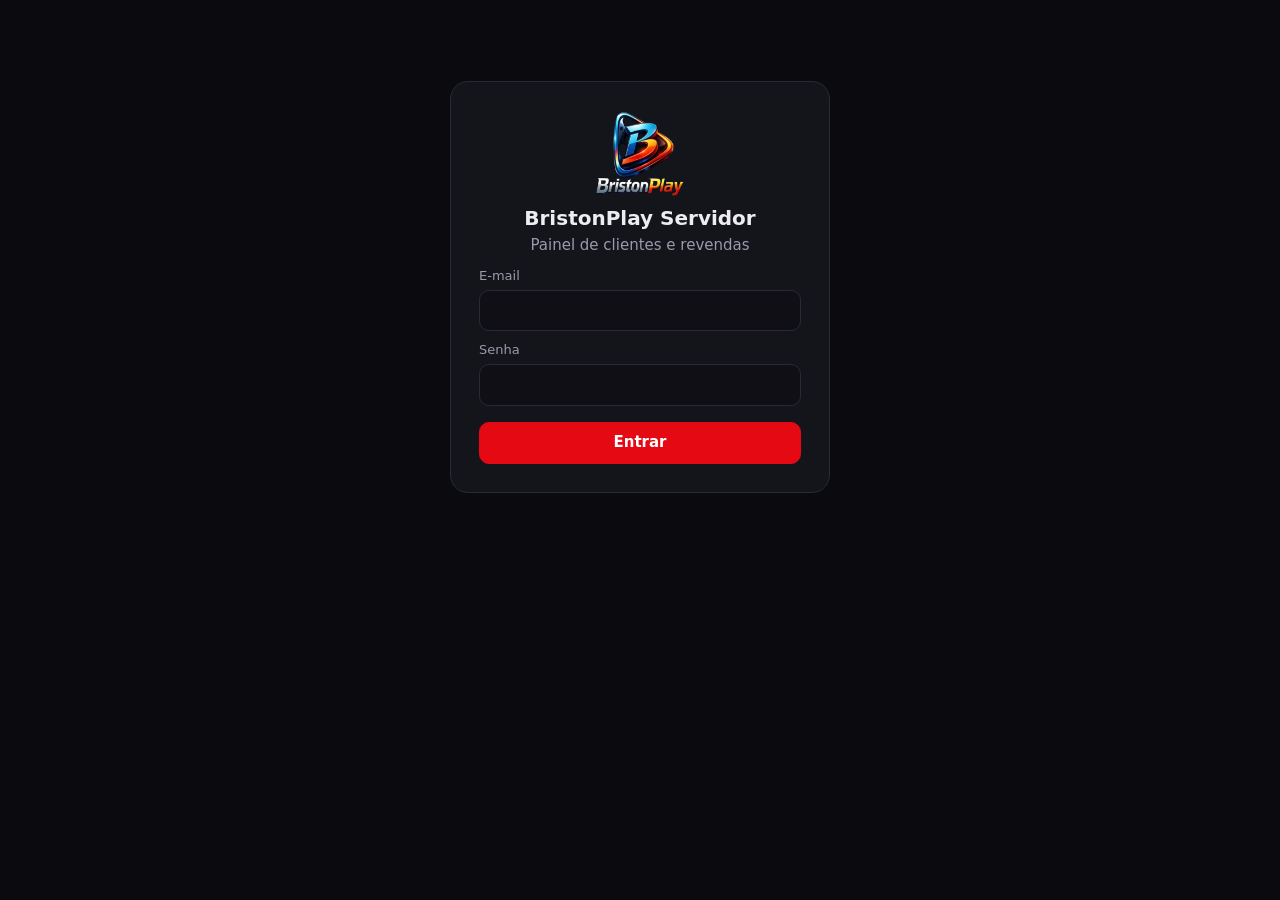
<file: index.html>
<!DOCTYPE html>
<html lang="pt-BR">
<head>
<meta charset="utf-8">
<meta name="viewport" content="width=device-width, initial-scale=1">
<title>BristonPlay Servidor</title>
<link rel="icon" href="logo.png">
<link rel="stylesheet" href="style.css?v=15">
</head>
<body>
<div id="app"></div>
<div id="modal-root"></div>
<div id="toast"></div>
<script src="config.js?v=15"></script>
<script src="app.js?v=15"></script>
</body>
</html>
</file>
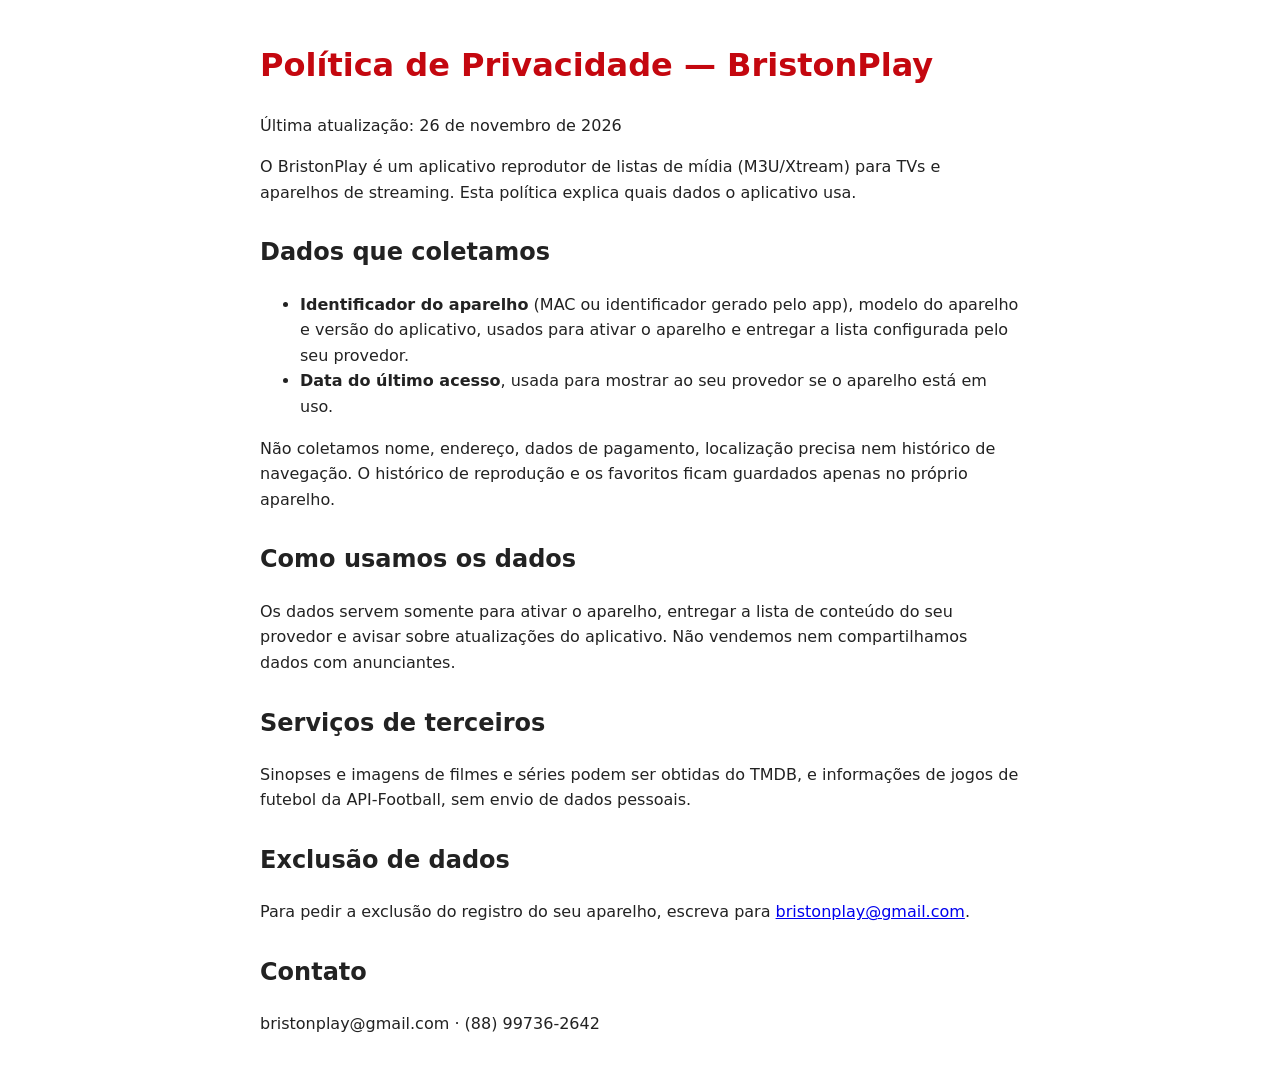
<file: privacidade.html>
<!DOCTYPE html><html lang="pt-BR"><head><meta charset="utf-8"><meta name="viewport" content="width=device-width,initial-scale=1"><title>Política de Privacidade - BristonPlay</title>
<style>body{font-family:system-ui,Arial,sans-serif;max-width:760px;margin:40px auto;padding:0 20px;line-height:1.6;color:#222}h1{color:#c4070f}h2{margin-top:28px}</style></head><body>
<h1>Política de Privacidade — BristonPlay</h1>
<p>Última atualização: 26 de novembro de 2026</p>
<p>O BristonPlay é um aplicativo reprodutor de listas de mídia (M3U/Xtream) para TVs e aparelhos de streaming. Esta política explica quais dados o aplicativo usa.</p>
<h2>Dados que coletamos</h2>
<ul>
<li><b>Identificador do aparelho</b> (MAC ou identificador gerado pelo app), modelo do aparelho e versão do aplicativo, usados para ativar o aparelho e entregar a lista configurada pelo seu provedor.</li>
<li><b>Data do último acesso</b>, usada para mostrar ao seu provedor se o aparelho está em uso.</li>
</ul>
<p>Não coletamos nome, endereço, dados de pagamento, localização precisa nem histórico de navegação. O histórico de reprodução e os favoritos ficam guardados apenas no próprio aparelho.</p>
<h2>Como usamos os dados</h2>
<p>Os dados servem somente para ativar o aparelho, entregar a lista de conteúdo do seu provedor e avisar sobre atualizações do aplicativo. Não vendemos nem compartilhamos dados com anunciantes.</p>
<h2>Serviços de terceiros</h2>
<p>Sinopses e imagens de filmes e séries podem ser obtidas do TMDB, e informações de jogos de futebol da API-Football, sem envio de dados pessoais.</p>
<h2>Exclusão de dados</h2>
<p>Para pedir a exclusão do registro do seu aparelho, escreva para <a href="mailto:bristonplay@gmail.com">bristonplay@gmail.com</a>.</p>
<h2>Contato</h2>
<p>bristonplay@gmail.com · (88) 99736-2642</p>
</body></html>
</file>
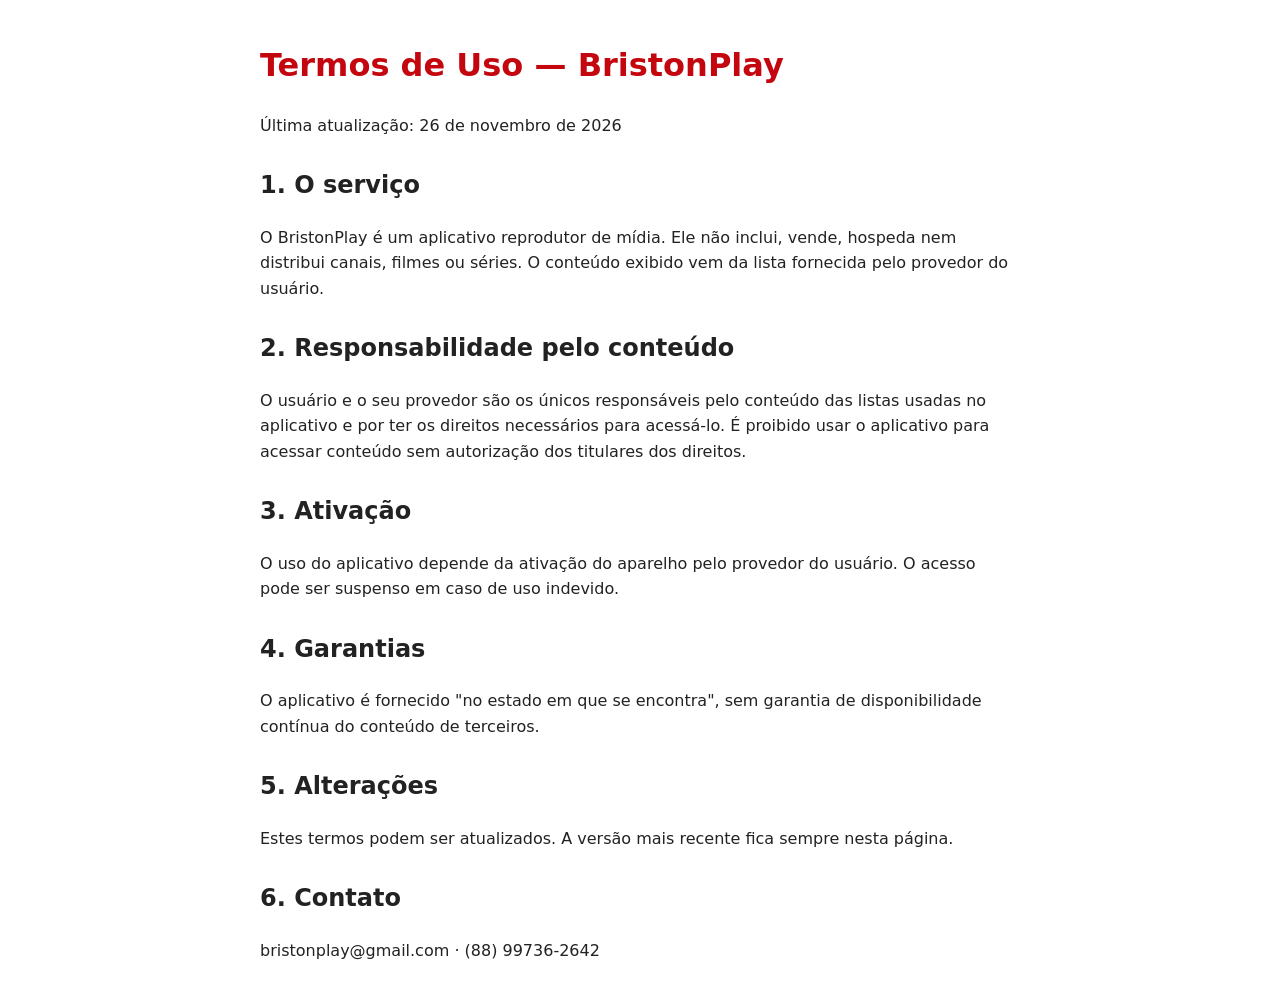
<file: termos.html>
<!DOCTYPE html><html lang="pt-BR"><head><meta charset="utf-8"><meta name="viewport" content="width=device-width,initial-scale=1"><title>Termos de Uso - BristonPlay</title>
<style>body{font-family:system-ui,Arial,sans-serif;max-width:760px;margin:40px auto;padding:0 20px;line-height:1.6;color:#222}h1{color:#c4070f}h2{margin-top:28px}</style></head><body>
<h1>Termos de Uso — BristonPlay</h1>
<p>Última atualização: 26 de novembro de 2026</p>
<h2>1. O serviço</h2>
<p>O BristonPlay é um aplicativo reprodutor de mídia. Ele não inclui, vende, hospeda nem distribui canais, filmes ou séries. O conteúdo exibido vem da lista fornecida pelo provedor do usuário.</p>
<h2>2. Responsabilidade pelo conteúdo</h2>
<p>O usuário e o seu provedor são os únicos responsáveis pelo conteúdo das listas usadas no aplicativo e por ter os direitos necessários para acessá-lo. É proibido usar o aplicativo para acessar conteúdo sem autorização dos titulares dos direitos.</p>
<h2>3. Ativação</h2>
<p>O uso do aplicativo depende da ativação do aparelho pelo provedor do usuário. O acesso pode ser suspenso em caso de uso indevido.</p>
<h2>4. Garantias</h2>
<p>O aplicativo é fornecido "no estado em que se encontra", sem garantia de disponibilidade contínua do conteúdo de terceiros.</p>
<h2>5. Alterações</h2>
<p>Estes termos podem ser atualizados. A versão mais recente fica sempre nesta página.</p>
<h2>6. Contato</h2>
<p>bristonplay@gmail.com · (88) 99736-2642</p>
</body></html>
</file>
<file: style.css>
:root{--bg:#0b0b0f;--panel:#14141b;--panel2:#1b1b24;--line:#2a2a36;--text:#ececf1;--muted:#9a9aab;--accent:#e50914;--accent2:#ff3b44;--ok:#22c55e;--warn:#f59e0b;--bad:#ef4444;--radius:12px}
*{box-sizing:border-box}html,body{margin:0;background:var(--bg);color:var(--text);font:15px/1.45 system-ui,-apple-system,Segoe UI,Roboto,Arial,sans-serif}
a{color:var(--accent2)}button,input,select,textarea{font:inherit;color:inherit}
.btn{background:var(--panel2);border:1px solid var(--line);border-radius:10px;padding:9px 14px;cursor:pointer;white-space:nowrap}
.btn:hover{border-color:#444}.btn.p{background:var(--accent);border-color:var(--accent);color:#fff;font-weight:600}.btn.p:hover{background:var(--accent2)}
.btn.s{padding:6px 10px;font-size:13px}.btn.d{color:#fca5a5}.btn:disabled{opacity:.5;cursor:default}
input,select,textarea{background:#0f0f15;border:1px solid var(--line);border-radius:10px;padding:9px 11px;width:100%;outline:none}
input:focus,select:focus,textarea:focus{border-color:var(--accent)}textarea{min-height:90px;resize:vertical}
label{display:block;font-size:13px;color:var(--muted);margin:10px 0 4px}
.login{max-width:380px;margin:9vh auto;padding:28px;background:var(--panel);border:1px solid var(--line);border-radius:18px}
.login img{width:88px;display:block;margin:0 auto 6px}.login h1{text-align:center;font-size:20px;margin:6px 0 2px}.login p{text-align:center;color:var(--muted);margin:0 0 10px}
.shell{display:flex;min-height:100vh}
.side{width:230px;background:var(--panel);border-right:1px solid var(--line);padding:16px 12px;position:sticky;top:0;height:100vh;overflow:auto;flex-shrink:0}
.side .brand{display:flex;align-items:center;gap:10px;margin:0 6px 16px}.side .brand img{width:40px}.side .brand b{font-size:15px}.side .brand small{display:block;color:var(--muted);font-size:12px}
.nav a{display:block;padding:9px 12px;border-radius:10px;color:var(--text);text-decoration:none;margin-bottom:2px}.nav a:hover{background:var(--panel2)}.nav a.on{background:var(--accent);color:#fff;font-weight:600}
.nav .sep{font-size:11px;color:var(--muted);text-transform:uppercase;letter-spacing:.06em;margin:14px 12px 6px}
.side .who{margin-top:18px;padding:10px 12px;border-top:1px solid var(--line);font-size:13px;color:var(--muted)}
.main{flex:1;min-width:0;padding:22px 26px 60px}
.top{display:flex;align-items:center;gap:10px;flex-wrap:wrap;margin-bottom:16px}.top h2{margin:0;font-size:21px;flex:1}
.menu-btn{display:none}
.cards{display:grid;grid-template-columns:repeat(auto-fill,minmax(170px,1fr));gap:12px;margin-bottom:18px}
.card{background:var(--panel);border:1px solid var(--line);border-radius:var(--radius);padding:14px 16px}.card .n{font-size:26px;font-weight:700}.card .l{color:var(--muted);font-size:13px}
.box{background:var(--panel);border:1px solid var(--line);border-radius:var(--radius);padding:16px;margin-bottom:16px}
.bar{display:flex;gap:8px;flex-wrap:wrap;align-items:center;margin-bottom:12px}.bar>input,.bar>select{width:auto;min-width:160px;flex:1;max-width:300px}
.tw{overflow-x:auto;background:var(--panel);border:1px solid var(--line);border-radius:var(--radius)}
table{width:100%;border-collapse:collapse;font-size:14px}th,td{text-align:left;padding:9px 12px;border-bottom:1px solid var(--line);vertical-align:middle}
th{color:var(--muted);font-weight:600;font-size:12px;text-transform:uppercase;letter-spacing:.04em;background:var(--panel2)}tr:last-child td{border-bottom:0}
td .acts{display:flex;gap:6px;flex-wrap:wrap}
.thumb{width:44px;height:30px;object-fit:contain;background:#000;border-radius:6px}.thumb.v{width:32px;height:46px;object-fit:cover}
.tag{display:inline-block;padding:2px 8px;border-radius:999px;font-size:12px;font-weight:600;background:#2a2a36}
.tag.ok{background:rgba(34,197,94,.15);color:#86efac}.tag.warn{background:rgba(245,158,11,.15);color:#fcd34d}.tag.bad{background:rgba(239,68,68,.15);color:#fca5a5}
.muted{color:var(--muted)}.small{font-size:13px}.right{text-align:right}.mono{font-family:ui-monospace,Consolas,monospace}
.pager{display:flex;gap:8px;align-items:center;justify-content:flex-end;margin-top:10px;color:var(--muted);font-size:13px}
.empty{padding:28px;text-align:center;color:var(--muted)}
.progress{height:10px;background:#0f0f15;border-radius:99px;overflow:hidden;border:1px solid var(--line)}.progress i{display:block;height:100%;background:var(--accent);width:0}
.modal-bg{position:fixed;inset:0;background:rgba(0,0,0,.65);display:flex;align-items:flex-start;justify-content:center;padding:5vh 12px;z-index:50;overflow:auto}
.modal{background:var(--panel);border:1px solid var(--line);border-radius:16px;width:100%;max-width:520px;padding:20px}.modal.w{max-width:860px}
.modal h3{margin:0 0 6px}.modal .foot{display:flex;gap:8px;justify-content:flex-end;margin-top:18px;flex-wrap:wrap}
.grid2{display:grid;grid-template-columns:1fr 1fr;gap:0 12px}
.copy{display:flex;gap:6px;align-items:center;margin-bottom:6px}.copy input{font-family:ui-monospace,Consolas,monospace;font-size:13px}
#toast{position:fixed;bottom:20px;left:50%;transform:translateX(-50%);background:#222;border:1px solid var(--line);padding:11px 18px;border-radius:12px;opacity:0;pointer-events:none;transition:.2s;z-index:99;max-width:90vw}
#toast.show{opacity:1}#toast.err{border-color:var(--bad);color:#fecaca}
.cats{max-height:46vh;overflow:auto;border:1px solid var(--line);border-radius:10px;padding:6px 10px}
.cats label{display:flex;gap:8px;align-items:center;color:var(--text);margin:4px 0;font-size:14px}.cats input{width:auto}
.chk{width:auto!important}
.alert{padding:12px 14px;border-radius:10px;background:rgba(245,158,11,.12);border:1px solid rgba(245,158,11,.4);margin-bottom:14px}
.alert.bad{background:rgba(239,68,68,.12);border-color:rgba(239,68,68,.4)}
@media (max-width:820px){
  .side{position:fixed;left:-260px;z-index:40;transition:.2s;width:240px}.side.open{left:0}
  .menu-btn{display:inline-block}.main{padding:14px 12px 60px}.grid2{grid-template-columns:1fr}
  .bar>input,.bar>select{max-width:none}
}
</file>
